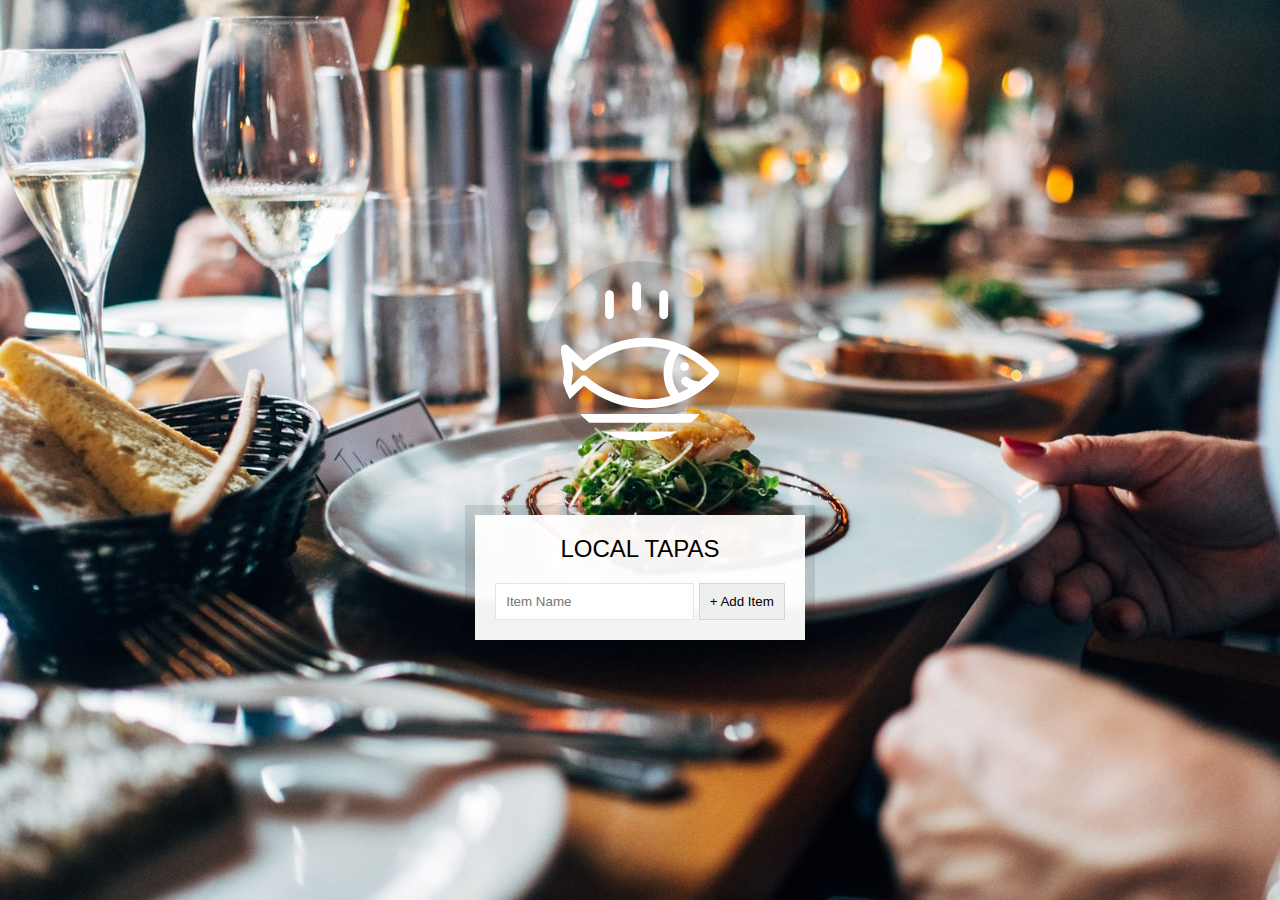
<file: index.html>
<!DOCTYPE html>
<html lang="en">

<head>
    <meta charset="UTF-8">
    <meta http-equiv="X-UA-Compatible" content="IE=edge">
    <meta name="viewport" content="width=device-width, initial-scale=1.0">
    <title>Local-Storage</title>
    <link rel="stylesheet" href="style.css">
</head>

<body>
    <!-- 
        Fish SVG Cred :
        https://thenounproject.com/search/?q=fish&i=589236
    -->

    <svg xmlns="http://www.w3.org/2000/svg" xmlns:xlink="http://www.w3.org/1999/xlink" version="1.1" x="0px" y="0px"
        viewBox="0 0 512 512" enable-background="new 0 0 512 512" xml:space="preserve">
        <g>
            <path
                d="M495.9,425.3H16.1c-5.2,0-10.1,2.9-12.5,7.6c-2.4,4.7-2.1,10.3,0.9,14.6l39,56.4c2.6,3.8,7,6.1,11.6,6.1h401.7   c4.6,0,9-2.3,11.6-6.1l39-56.4c3-4.3,3.3-9.9,0.9-14.6C506,428.2,501.1,425.3,495.9,425.3z M449.4,481.8H62.6L43,453.6H469   L449.4,481.8z" />
            <path
                d="M158.3,122c7.8,0,14.1-6.3,14.1-14.1V43.4c0-7.8-6.3-14.1-14.1-14.1c-7.8,0-14.1,6.3-14.1,14.1v64.5   C144.2,115.7,150.5,122,158.3,122z" />
            <path
                d="M245.1,94.7c7.8,0,14.1-6.3,14.1-14.1V16.1c0-7.8-6.3-14.1-14.1-14.1C237.3,2,231,8.3,231,16.1v64.5   C231,88.4,237.3,94.7,245.1,94.7z" />
            <path
                d="M331.9,122c7.8,0,14.1-6.3,14.1-14.1V43.4c0-7.8-6.3-14.1-14.1-14.1s-14.1,6.3-14.1,14.1v64.5   C317.8,115.7,324.1,122,331.9,122z" />
            <path
                d="M9.6,385.2c5.3,2.8,11.8,1.9,16.2-2.2l50.6-47.7c56.7,46.5,126.6,71.9,198.3,71.9c0,0,0,0,0,0   c87.5,0,169.7-36.6,231.4-103.2c5-5.4,5-13.8,0-19.2c-61.8-66.5-144-103.2-231.4-103.2c-72,0-142.2,25.6-199,72.5l-50-47.1   c-4.4-4.1-10.9-5-16.2-2.2c-5.3,2.8-8.3,8.7-7.4,14.6l11.6,75L2.2,370.6C1.3,376.5,4.2,382.4,9.6,385.2z M380.9,230.8   c34.9,14.3,67.2,35.7,95.3,63.6c-10.1,10-20.8,19.2-31.9,27.5c-22.4-3.3-29.6-8.8-30.7-9.7c-4-5.7-11.8-7.7-18.1-4.4   c-6.9,3.6-9.5,12.2-5.9,19.1c1.9,3.5,7.3,10.3,22.4,16c-10.1,5.7-20.5,10.7-31.1,15.1C352.4,320.2,352.4,268.6,380.9,230.8z    M36.3,255.6l29.4,27.7c5.3,5,13.6,5.1,19.1,0.3c53.2-47.6,120.7-73.7,190-73.7c26.9,0,53.2,3.9,78.5,11.3   c-29.3,44.6-29.3,102,0,146.6c-25.3,7.4-51.6,11.3-78.5,11.3c-69,0-136.3-26-189.4-73.2c-2.7-2.4-13.4-6.3-19.1,0.3l-30.1,28.3   l5.7-40C42.2,293,36.3,255.6,36.3,255.6z" />
            <circle cx="398.8" cy="273.8" r="14.1" />
        </g>
    </svg>

    <div class="wrapper">
        <h2>LOCAL TAPAS</h2>
        <p></p>
        <ul class="plates">
            <li>Loading Tapas...</li>
        </ul>
        <form class="add-items">
            <input type="text" name="item" placeholder="Item Name" required>
            <input type="submit" value="+ Add Item">
        </form>
    </div>

    <script src="script.js"></script>
</body>

</html>
</file>
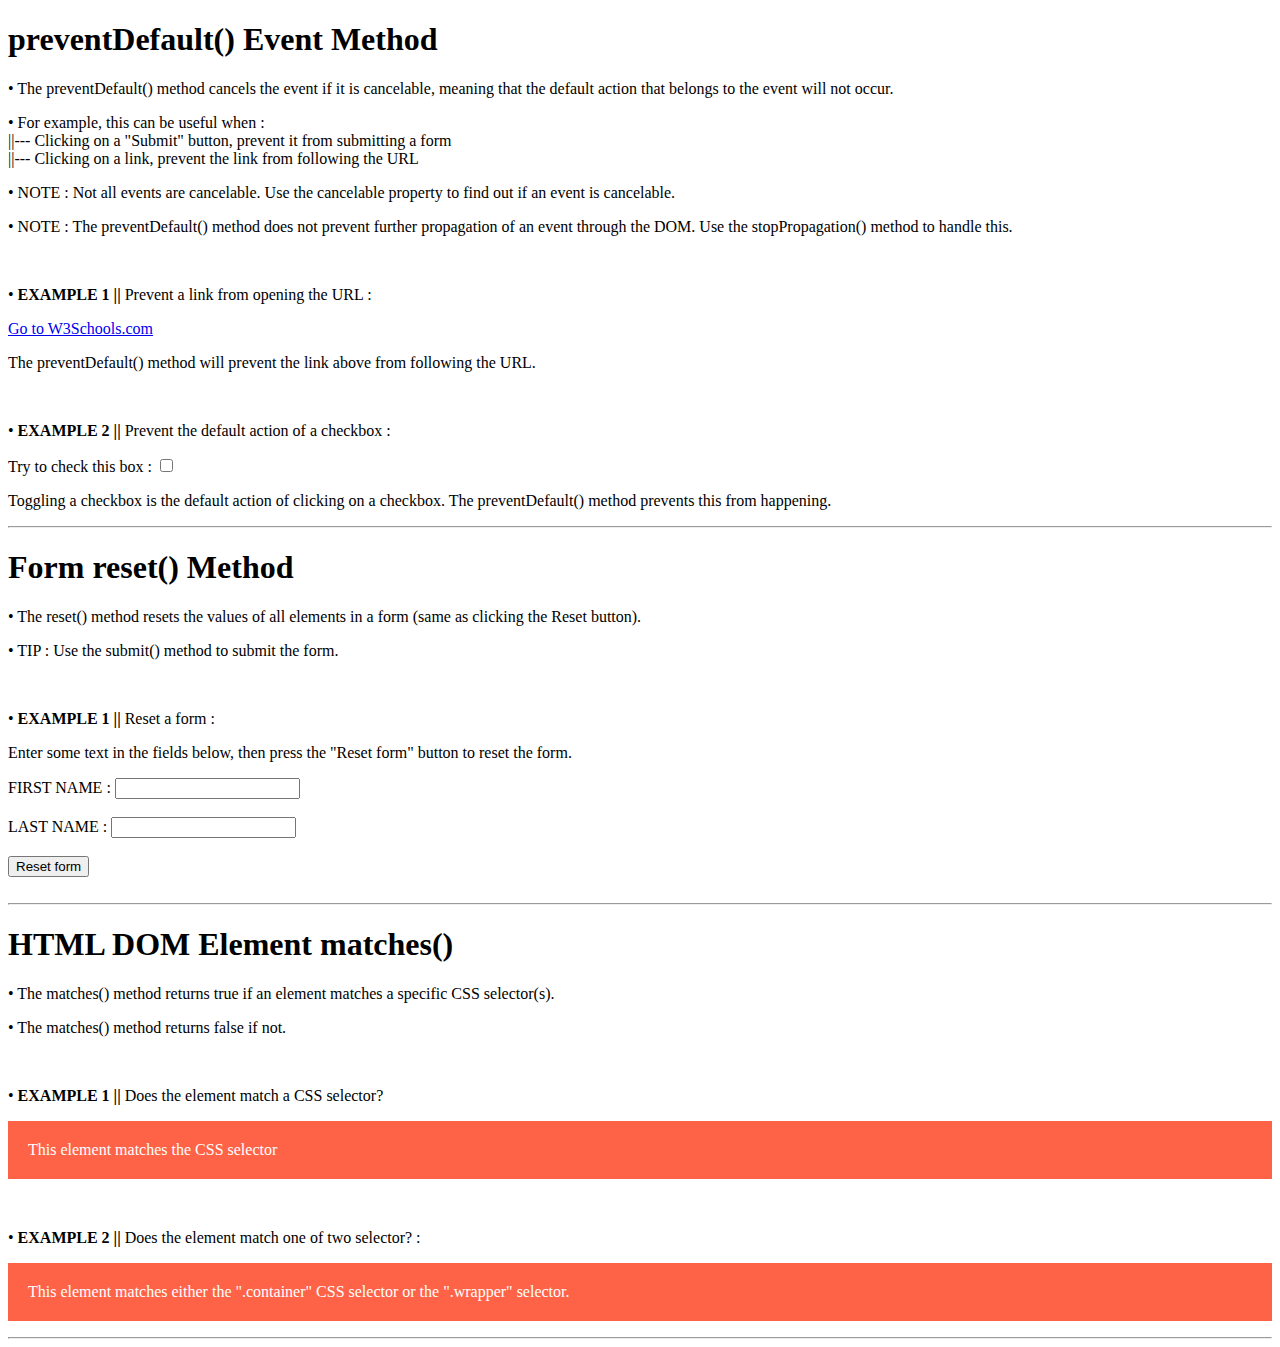
<file: Doubts/doubts.html>
<!DOCTYPE html>
<html lang="en">

<head>
    <meta charset="UTF-8">
    <meta http-equiv="X-UA-Compatible" content="IE=edge">
    <meta name="viewport" content="width=device-width, initial-scale=1.0">
    <title>Doubts</title>
    <link rel="stylesheet" href="doubts.css">
</head>

<body>
    <!-- preventDefault() Event Method -->
    <h1>preventDefault() Event Method</h1>
    <p>• The preventDefault() method cancels the event if it is cancelable, meaning that the default action that belongs
        to the event will not occur.</p>
    <p>• For example, this can be useful when :
        <br> ||--- Clicking on a "Submit" button, prevent it from submitting a form
        <br> ||--- Clicking on a link, prevent the link from following the URL
    </p>
    <p>• NOTE : Not all events are cancelable. Use the cancelable property to find out if an event is cancelable.</p>
    <p>• NOTE : The preventDefault() method does not prevent further propagation of an event through the DOM. Use the
        stopPropagation() method to handle this.</p>
    <br>

    <!-- EXAMPLE 1 || -->
    <p>• <strong>EXAMPLE 1 ||</strong>
        Prevent a link from opening the URL :
    </p>
    <a id="myAnchor" href="https://w3schools.com/">Go to W3Schools.com</a>
    <p>The preventDefault() method will prevent the link above from following the URL.</p>
    <br>

    <!-- EXAMPLE 2 || -->
    <p>• <strong>EXAMPLE 2 ||</strong>
        Prevent the default action of a checkbox :
    </p>
    Try to check this box : <input type="checkbox" id="myCheckbox">
    <p>Toggling a checkbox is the default action of clicking on a checkbox. The preventDefault() method prevents this
        from happening.</p>
    <hr>


    <!-- Form reset() Method -->
    <h1>Form reset() Method</h1>
    <p>• The reset() method resets the values of all elements in a form (same as clicking the Reset button).</p>
    <p>• TIP : Use the submit() method to submit the form.</p>
    <br>

    <!-- EXAMPLE 1 || -->
    <p>• <strong>EXAMPLE 1 ||</strong>
        Reset a form :
    </p>
    <p>Enter some text in the fields below, then press the "Reset form" button to reset the form.</p>
    <form id="myForm">
        FIRST NAME : <input type="text" name="fname"><br><br>
        LAST NAME : <input type="text" name="lname"><br><br>
        <input type="button" onclick="myReset1()" value="Reset form">
    </form>
    <br>
    <hr>


    <!-- HTML DOM Element matches() -->
    <h1>HTML DOM Element matches()</h1>
    <p>• The matches() method returns true if an element matches a specific CSS selector(s).</p>
    <p>• The matches() method returns false if not.</p>
    <br>

    <!-- EXAMPLE 1 || -->
    <p>• <strong>EXAMPLE 1 ||</strong>
        Does the element match a CSS selector?
    </p>
    <p id="demo" class="container"></p>
    <br>

    <!-- EXAMPLE 2 || -->
    <p>• <strong>EXAMPLE 2 ||</strong>
        Does the element match one of two selector? :
    </p>
    <p id="myElement" class="container"></p>
    <hr>


    <script src="doubts.js"></script>
</body>

</html>
</file>
<file: style.css>
html {
    box-sizing : border-box;
    background : url("oh-la-la.jpeg") center no-repeat;
    background-size : cover;
    min-height : 100vh;
    display : flex;
    justify-content : center;
    align-items : center;
    text-align : center;
    font-family : Futura, "Trebuchet MS", Arial, sans-serif;
}


*, *:before, *:after {
    box-sizing : inherit;
}


svg {
    fill : white;
    background : rgba(0, 0, 0, 0.1);
    padding : 20px;
    border-radius : 50%;
    width : 200px;
    margin-bottom : 50px;
}


.wrapper {
    padding : 20px;
    max-width : 350px;
    background : rgba(255, 255, 255, 0.95);
    box-shadow : 0 0 0 10px rgba(0, 0, 0, 0.1);
}


h2 {
    text-align : center;
    margin : 0;
    font-weight : 200;
}


.plates {
    margin : 0;
    padding : 0;
    text-align : left;
    list-style : none;
}


.plates li {
    border-bottom : 1px solid rgba(0, 0, 0, 0.2);
    padding : 10px 0;
    font-weight : 100;
    display : flex;
}


.plates label {
    flex : 1;
    cursor : pointer;
}


.plates input {
    display : none;
}


.plates input + label:before {
    content : "⬜️";
    margin-right : 10px;
}


.plates input:checked + label:before {
    content : "🌮";
}


.add-items {
    margin-top : 20px;
}


.add-items input {
    padding : 10px;
    outline : 0;
    border : 1px solid rgba(0, 0, 0, 0.1);
}
</file>
<file: Doubts/doubts.css>
/* HTML DOM Element matches()
EXAMPLE 1 || */
.container {
    padding : 20px;
    background-color : tomato;
    color : white;
}
</file>
